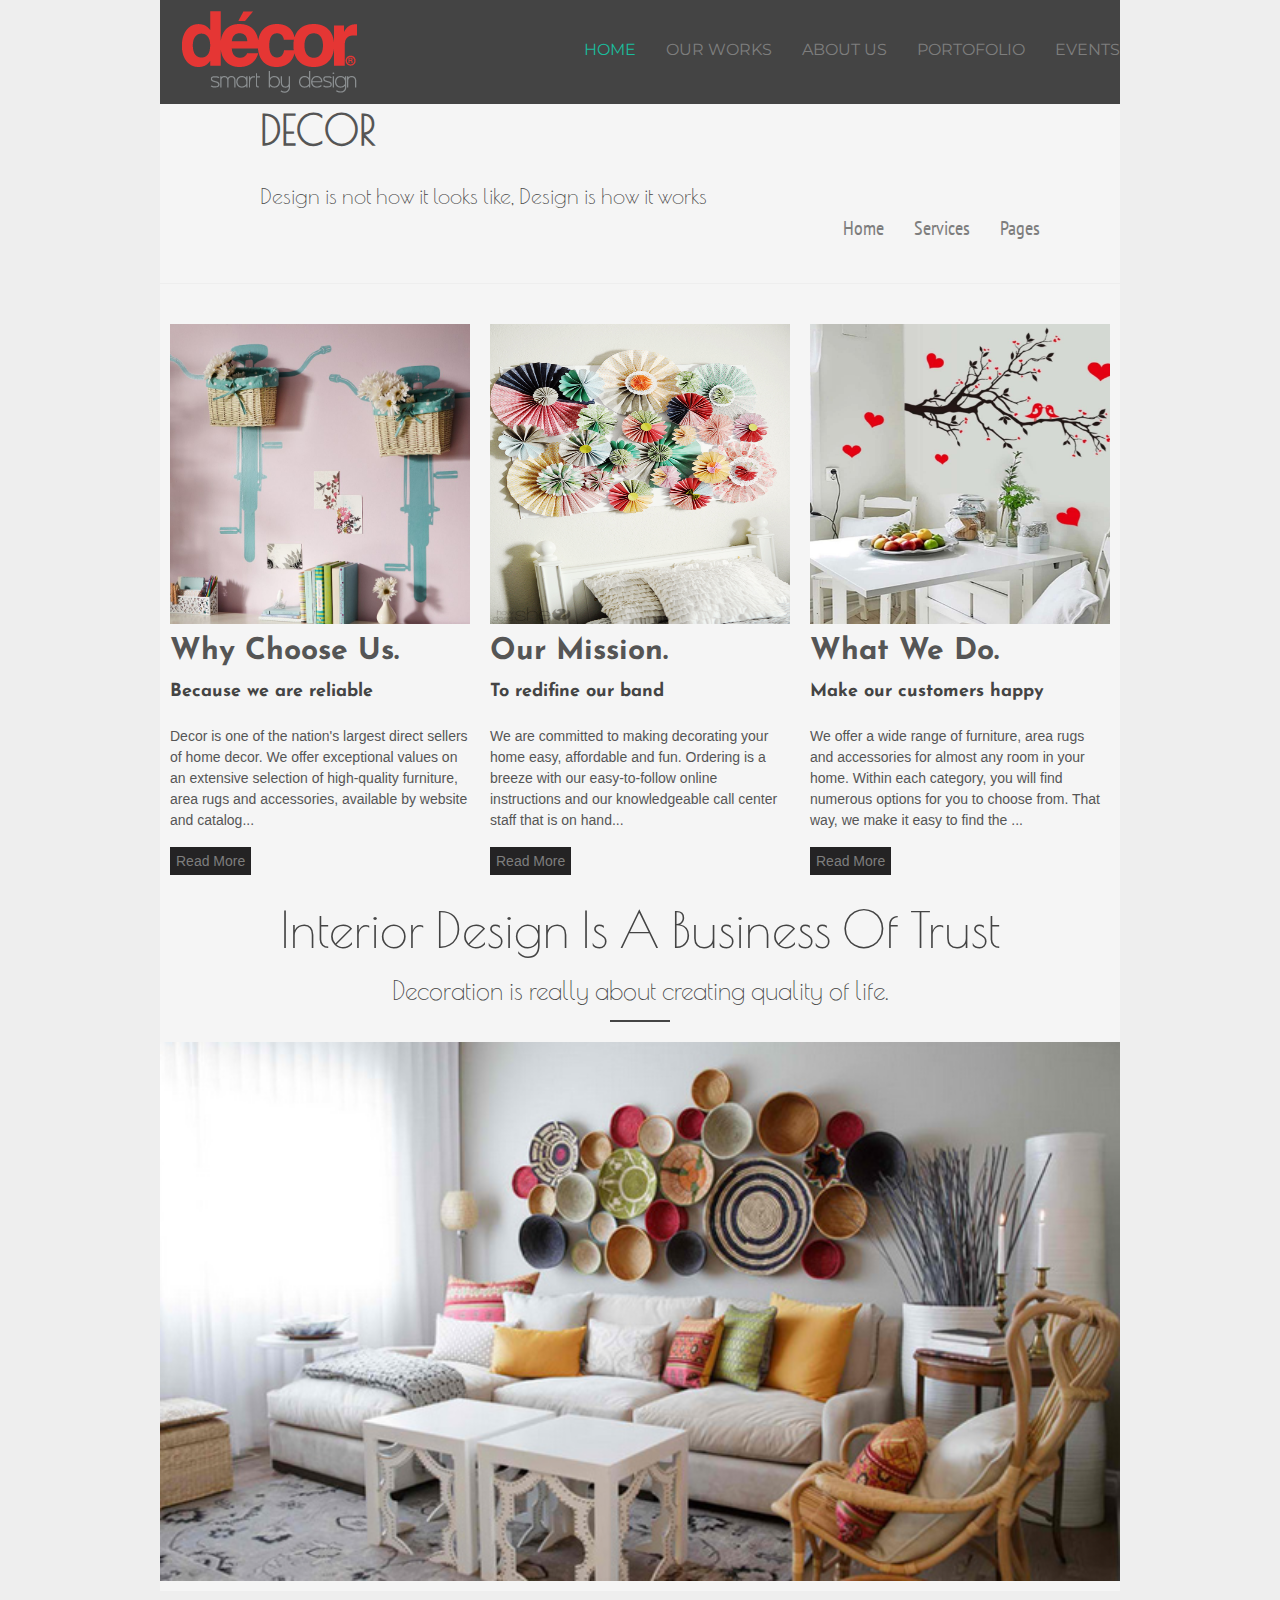
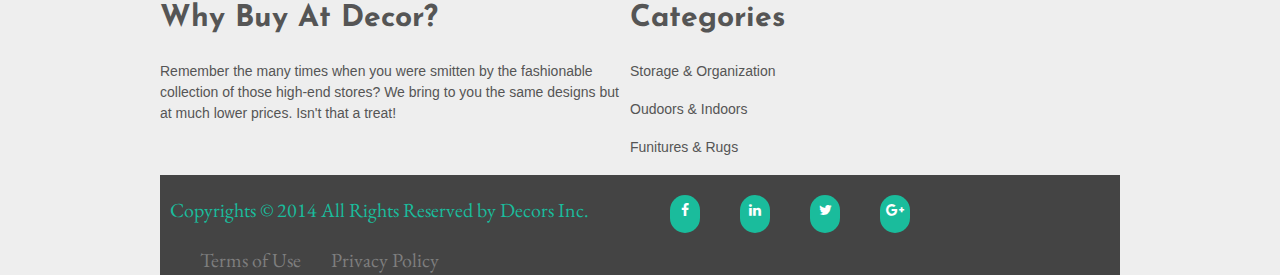
<file: index.html>
<!DOCTYPE HTML>
<html>
   <head>
      <meta charset="UTF-8">
      <title>Decors</title>
      <link rel="stylesheet" href="css/reset.css">
      <link rel="stylesheet" href="css/text.css">
      <link rel="stylesheet" href="css/style.css">
      <link rel="stylesheet" href="css/960_12_col.css">
      <link href='https://fonts.googleapis.com/css?family=Montserrat' rel='stylesheet' type='text/css'>
      <link href='https://fonts.googleapis.com/css?family=PT+Sans+Narrow' rel='stylesheet' type='text/css'>
      <link href='https://fonts.googleapis.com/css?family=Poiret+One' rel='stylesheet' type='text/css'>
      <link href='https://fonts.googleapis.com/css?family=Josefin+Sans:600' rel='stylesheet' type='text/css'>
      <link href='https://fonts.googleapis.com/css?family=EB+Garamond' rel='stylesheet' type='text/css'>
      <link rel="stylesheet" href="http://cdnjs.cloudflare.com/ajax/libs/font-awesome/4.4.0/css/font-awesome.min.css">
   </head>

   <!--Body-->
   <body>
      <div class="container_12">
         <div class="main">

            <!--header & nav-->
            <header>
               <h1>Decors</h1>
               <nav>
                  <ul style="touch-action: pan-y;">
                     <li><a href="#" class="selected">HOME</a></li>
                     <li><a href="#">OUR WORKS </a></li>
                     <li><a href="#">ABOUT US </a></li>
                     <li><a href="portofolio.html">PORTOFOLIO</a></li>
                     <li><a href="#">EVENTS</a></li>
                  </ul>
               </nav>
            </header>

            <!--title & nav-->
            <section id="title">
               <div class="container clearfix">
                  <h1>DECOR</h1>
                  <span class="title-sub">Design is not how it looks like, Design is how it works</span>
                  <ul class="menu">
                     <li><a href="#">Home</a></li>
                     <li><a href="#">Services</a></li>
                     <li><a href="#">Pages</a></li>
                  </ul>
               </div>
            </section>

            <!-- 3 column grid-->
            <div class="grid_12">
            <div class="grid_4 alpha">
               <img class="image" src="img/home_decor.jpg" alt="decor"/>
               <h3>Why Choose Us.
                  <span class="sub">Because we are reliable</span>
               </h3>
               <p> Decor is one of the nation's largest direct sellers of home decor. We offer exceptional values on an extensive selection of high-quality furniture, area rugs and accessories, available by website and catalog...</p>
               <p><a href="#" class="button">Read More</a></p>
            </div>

            <div class="grid_4">
               <img class="image" src="img/room_decor.jpg" alt="room" />
               <h3>Our Mission.
                  <span class="sub">To redifine our band</span>
               </h3>
               <p>We are committed to making decorating your home easy, affordable and fun. Ordering is a breeze with our easy-to-follow online instructions and our knowledgeable call center staff that is on hand...</p>
               <p><a href="#" class="button">Read More</a></p>
            </div>

            <div class="grid_4 omega">
               <img class="image" src="img/home.jpg" alt="home"/>
               <h3>What We Do.
                  <span class="sub">Make our customers happy</span>
               </h3>
               <p>We offer a wide range of furniture, area rugs and accessories for almost any room in your home. Within each category, you will find numerous options for you to choose from. That way, we make it easy to find the ...</p>
               <p><a href="#" class="button">Read More</a></p>
            </div>
          </div>
            <!--Hero Element-->
            <div class="center">
               <h2>Interior Design Is A Business Of Trust
                  <span class="center-sub">Decoration is really about creating quality of life.</span>
               </h2>
               <img src="img/wall_decor.jpg" alt="hero">
            </div>

            <!--2 column grid with rows-->
            <div class="grid_6 alpha">
               <h3>Why Buy At Decor?</h3>
               <p>Remember the many times when you were smitten by the fashionable collection of those high-end stores? We bring to you the same designs but at much lower prices. Isn't that a treat!</p>
            </div>

            <div class="grid 12 clearfix">
             <div class="grid_6 alpha">
               <h3>Categories</h3>
               <div class="rows">
                  Storage & Organization
               </div>

               <div class="rows">
                  Oudoors & Indoors
               </div>
               <div class="rows">
                  Funitures & Rugs
               </div>
            </div>
           </div>

            <!--footer with 2 grids -->
            <footer class="foot clearfix">
              <div class="grid_12">
               <div class="grid_6 alpha">
                  <div class="copywrite">
                     Copyrights © 2014 All Rights Reserved by Decors Inc.
                  </div>
                  <div class="terms">
                     <ul>
                        <li><a href="#">Terms of Use</a></li>
                        <li><a href="#">Privacy Policy</a></li>
                     </ul>
                  </div>
               </div>

               <!--font awesome icons-->
               <div class="grid_6 alpha">
                  <ul class="ul">
                    <li><a href="http://facebook.com/"><i class="fa fa-facebook"></i></a></li>
                    <li><a href="http://linkedin.com/"><i class="fa fa-linkedin"></i></a></li>
                    <li><a href="http://twitter.com/"><i class="fa fa-twitter"></i></a></li>
                    <li><a href="http://plus.google.com/"><i class="fa fa-google-plus"></i> </a></li>
                  </ul>
               </div>
             </div>
            </footer>
         </div>
      </div>
   </body>
</html>
</file>
<file: css/text.css>
/*
  960 Grid System ~ Text CSS.
  Learn more ~ http://960.gs/

  Licensed under GPL and MIT.
*/

/* `Basic HTML
----------------------------------------------------------------------------------------------------*/

body {
  font: 13px/1.5 "Helvetica Neue", Arial, "Liberation Sans", FreeSans, sans-serif;
}

pre,
code {
  font-family: "DejaVu Sans Mono", Menlo, Consolas, monospace;
}

hr {
  border: 0 solid #ccc;
  border-top-width: 1px;
  clear: both;
  height: 0;
}

/* `Headings
----------------------------------------------------------------------------------------------------*/

h1 {
  font-size: 25px;
}

h2 {
  font-size: 23px;
}

h3 {
  font-size: 21px;
}

h4 {
  font-size: 19px;
}

h5 {
  font-size: 17px;
}

h6 {
  font-size: 15px;
}

/* `Spacing
----------------------------------------------------------------------------------------------------*/

ol {
  list-style: decimal;
}

ul {
  list-style: disc;
}

li {
  margin-left: 30px;
}

p,
dl,
hr,
h1,
h2,
h3,
h4,
h5,
h6,
ol,
ul,
pre,
table,
address,
fieldset,
figure {
  margin-bottom: 20px;
}
</file>
<file: css/style.css>
header{
	overflow: hidden;
	border-bottom-color: #EEE;
	position: fixed;
	background-color: #444;
}

header h1 {
	background: url(../img/logo.png) no-repeat;
	text-indent: -9999px;
	width: 175px;
	height: 84px;
	margin: 10px 22px;
	float: left;
}

header h1:after {
  border-right:2px solid #eee;
}

body {
	background-color: #EEE;
}

div {
  display: block;
}

h1 {
	display: block;
  font-size: 40px;
  font-family: 'Poiret One', cursive;
	margin-top: 20px;
	margin-left: 100px;
}

span.title-sub {
	display: block;
  margin-top: 10px;
	margin-left: 100px;
  color: #444;
  font-weight: 300;
  text-transform: none;
	font-family: 'Poiret One', cursive;
	font-size: 22px;
}

h3 {
	display: block;
  font-size: 30px;
  font-weight: bold;
	font-family: 'Josefin Sans', sans-serif;
	margin-top: 5px;
}

 h3 span.sub {
	display: block;
  margin-top: 5px;
  color: #444;
  font-size: 18px;
  text-transform: none;
}

.button {
	background: #242324;
	padding: 6px;
}

.button:hover {
	color: white;
}

.center {
  text-align: center!important;
	padding: 10px 0;
  background-color: #F5F5F5;
}

h2 {
  color: #444;
  font-weight: 500;
  line-height: 1.5;
  margin-top: 20px;
  font-family: 'Poiret One', cursive;
	font-size:50px;
}

h2 .decor {
	display: block;
	font-size: 40px;
	font-family: 'Poiret One', cursive;
	margin-top: 20px;
	margin-left: 100px;
}

.center h2:after
{
	content: '';
  display: block;
  margin-top: 30px;
  width: 60px;
  margin: auto;
	margin-top: 10px;
  border-top: 2px solid #444;
}

h2 span.center-sub {
  display: block;
  margin-top: 5px;
  color: #444;
	font-size: 25px;
  font-weight: 500;
	text-align:center;
  text-transform: none;
}

.rows{
	border-bottom: 2px solid #EEE;
	width: 300px;
	margin-bottom: 15px;
}

#title {
	padding-top: 80px;
  background-color: #F5F5F5;
  border-bottom: 1px solid #EEE;
}

body {
  line-height: 1.5;
  color: #555;
  font-family: Lato,sans-serif;
	font-size: 14px;
}

a {
	color: #7e7e7e;
	text-decoration: none;
}

a:hover,.selected {
	color: #1ABC9C;;
}

nav {
	float: right;
	padding-top: 38px;
	font-family: 'Montserrat', sans-serif;
	font-size: 16px;
}
nav ul{
	padding-left:175px;

}
nav li {
	display: inline;
}

.hero_img {
	background: url(../img/vintage.jpg) no-repeat;
	text-align: center;
	color: #444;
	height:800px;
	width: 800px;
}

div li {
	float: bottom;
	display: inline;
}
.menu {
	float: right;
  padding-right: 80px;
  font-family: 'PT Sans Narrow', sans-serif;
	font-size: 20px;
}

.menu li {
	display: inline;
	padding-bottom: 20px;
}

img {
  display: block;
  width: 100%;
}

.grid_4 {
	margin-top: 40px;
}

.image {
	width: 300px;
	height: 300px;
}

.terms {
	font-size:20px;
	font-family: 'EB Garamond', serif;
	color:white;
}

footer div.grid_6 {
	padding-top:20px;
}

.foot {
	background-color:#444;
}

.copywrite {
	float:bottom;
  font-family: 'EB Garamond', serif;
  font-size:20px;
  color: #1ABC9C;
}

ul li a i {
	background: #1ABC9C;
	color: #fff;
	width: 30px;
	height: 30px;
	border-radius: 25px;
	font-size: 20px;
	text-align: center;
	margin-right: 10px;
	padding-top: 20%;
}

.ul {
	overflow: auto;
}

ul li a i:hover {
	opacity: .7;
}

ul li {
	list-style-type: none;
	float: left;
}
</file>
<file: css/960_12_col.css>
/*
  960 Grid System ~ Core CSS.
  Learn more ~ http://960.gs/

  Licensed under GPL and MIT.
*/

/*
  Forces backgrounds to span full width,
  even if there is horizontal scrolling.
  Increase this if your layout is wider.

  Note: IE6 works fine without this fix.
*/

body {
  min-width: 960px;
}

/* `Container
----------------------------------------------------------------------------------------------------*/

.container_12 {
  margin-left: auto;
  margin-right: auto;
  width: 960px;
}

/* `Grid >> Global
----------------------------------------------------------------------------------------------------*/

.grid_1,
.grid_2,
.grid_3,
.grid_4,
.grid_5,
.grid_6,
.grid_7,
.grid_8,
.grid_9,
.grid_10,
.grid_11,
.grid_12 {
  display: inline;
  float: left;
  margin-left: 10px;
  margin-right: 10px;
}

.push_1, .pull_1,
.push_2, .pull_2,
.push_3, .pull_3,
.push_4, .pull_4,
.push_5, .pull_5,
.push_6, .pull_6,
.push_7, .pull_7,
.push_8, .pull_8,
.push_9, .pull_9,
.push_10, .pull_10,
.push_11, .pull_11 {
  position: relative;
}

/* `Grid >> Children (Alpha ~ First, Omega ~ Last)
----------------------------------------------------------------------------------------------------*/

.alpha {
  margin-left: 0;
}

.omega {
  margin-right: 0;
}

/* `Grid >> 12 Columns
----------------------------------------------------------------------------------------------------*/

.container_12 .grid_1 {
  width: 60px;
}

.container_12 .grid_2 {
  width: 140px;
}

.container_12 .grid_3 {
  width: 220px;
}

.container_12 .grid_4 {
  width: 300px;
}

.container_12 .grid_5 {
  width: 380px;
}

.container_12 .grid_6 {
  width: 460px;
}

.container_12 .grid_7 {
  width: 540px;
}

.container_12 .grid_8 {
  width: 620px;
}

.container_12 .grid_9 {
  width: 700px;
}

.container_12 .grid_10 {
  width: 780px;
}

.container_12 .grid_11 {
  width: 860px;
}

.container_12 .grid_12 {
  width: 940px;
}

/* `Prefix Extra Space >> 12 Columns
----------------------------------------------------------------------------------------------------*/

.container_12 .prefix_1 {
  padding-left: 80px;
}

.container_12 .prefix_2 {
  padding-left: 160px;
}

.container_12 .prefix_3 {
  padding-left: 240px;
}

.container_12 .prefix_4 {
  padding-left: 320px;
}

.container_12 .prefix_5 {
  padding-left: 400px;
}

.container_12 .prefix_6 {
  padding-left: 480px;
}

.container_12 .prefix_7 {
  padding-left: 560px;
}

.container_12 .prefix_8 {
  padding-left: 640px;
}

.container_12 .prefix_9 {
  padding-left: 720px;
}

.container_12 .prefix_10 {
  padding-left: 800px;
}

.container_12 .prefix_11 {
  padding-left: 880px;
}

/* `Suffix Extra Space >> 12 Columns
----------------------------------------------------------------------------------------------------*/

.container_12 .suffix_1 {
  padding-right: 80px;
}

.container_12 .suffix_2 {
  padding-right: 160px;
}

.container_12 .suffix_3 {
  padding-right: 240px;
}

.container_12 .suffix_4 {
  padding-right: 320px;
}

.container_12 .suffix_5 {
  padding-right: 400px;
}

.container_12 .suffix_6 {
  padding-right: 480px;
}

.container_12 .suffix_7 {
  padding-right: 560px;
}

.container_12 .suffix_8 {
  padding-right: 640px;
}

.container_12 .suffix_9 {
  padding-right: 720px;
}

.container_12 .suffix_10 {
  padding-right: 800px;
}

.container_12 .suffix_11 {
  padding-right: 880px;
}

/* `Push Space >> 12 Columns
----------------------------------------------------------------------------------------------------*/

.container_12 .push_1 {
  left: 80px;
}

.container_12 .push_2 {
  left: 160px;
}

.container_12 .push_3 {
  left: 240px;
}

.container_12 .push_4 {
  left: 320px;
}

.container_12 .push_5 {
  left: 400px;
}

.container_12 .push_6 {
  left: 480px;
}

.container_12 .push_7 {
  left: 560px;
}

.container_12 .push_8 {
  left: 640px;
}

.container_12 .push_9 {
  left: 720px;
}

.container_12 .push_10 {
  left: 800px;
}

.container_12 .push_11 {
  left: 880px;
}

/* `Pull Space >> 12 Columns
----------------------------------------------------------------------------------------------------*/

.container_12 .pull_1 {
  left: -80px;
}

.container_12 .pull_2 {
  left: -160px;
}

.container_12 .pull_3 {
  left: -240px;
}

.container_12 .pull_4 {
  left: -320px;
}

.container_12 .pull_5 {
  left: -400px;
}

.container_12 .pull_6 {
  left: -480px;
}

.container_12 .pull_7 {
  left: -560px;
}

.container_12 .pull_8 {
  left: -640px;
}

.container_12 .pull_9 {
  left: -720px;
}

.container_12 .pull_10 {
  left: -800px;
}

.container_12 .pull_11 {
  left: -880px;
}

/* `Clear Floated Elements
----------------------------------------------------------------------------------------------------*/

/* http://sonspring.com/journal/clearing-floats */

.clear {
  clear: both;
  display: block;
  overflow: hidden;
  visibility: hidden;
  width: 0;
  height: 0;
}

/* http://www.yuiblog.com/blog/2010/09/27/clearfix-reloaded-overflowhidden-demystified */

.clearfix:before,
.clearfix:after,
.container_12:before,
.container_12:after {
  content: '.';
  display: block;
  overflow: hidden;
  visibility: hidden;
  font-size: 0;
  line-height: 0;
  width: 0;
  height: 0;
}

.clearfix:after,
.container_12:after {
  clear: both;
}

/*
  The following zoom:1 rule is specifically for IE6 + IE7.
  Move to separate stylesheet if invalid CSS is a problem.
*/

.clearfix,
.container_12 {
  zoom: 1;
}
</file>
